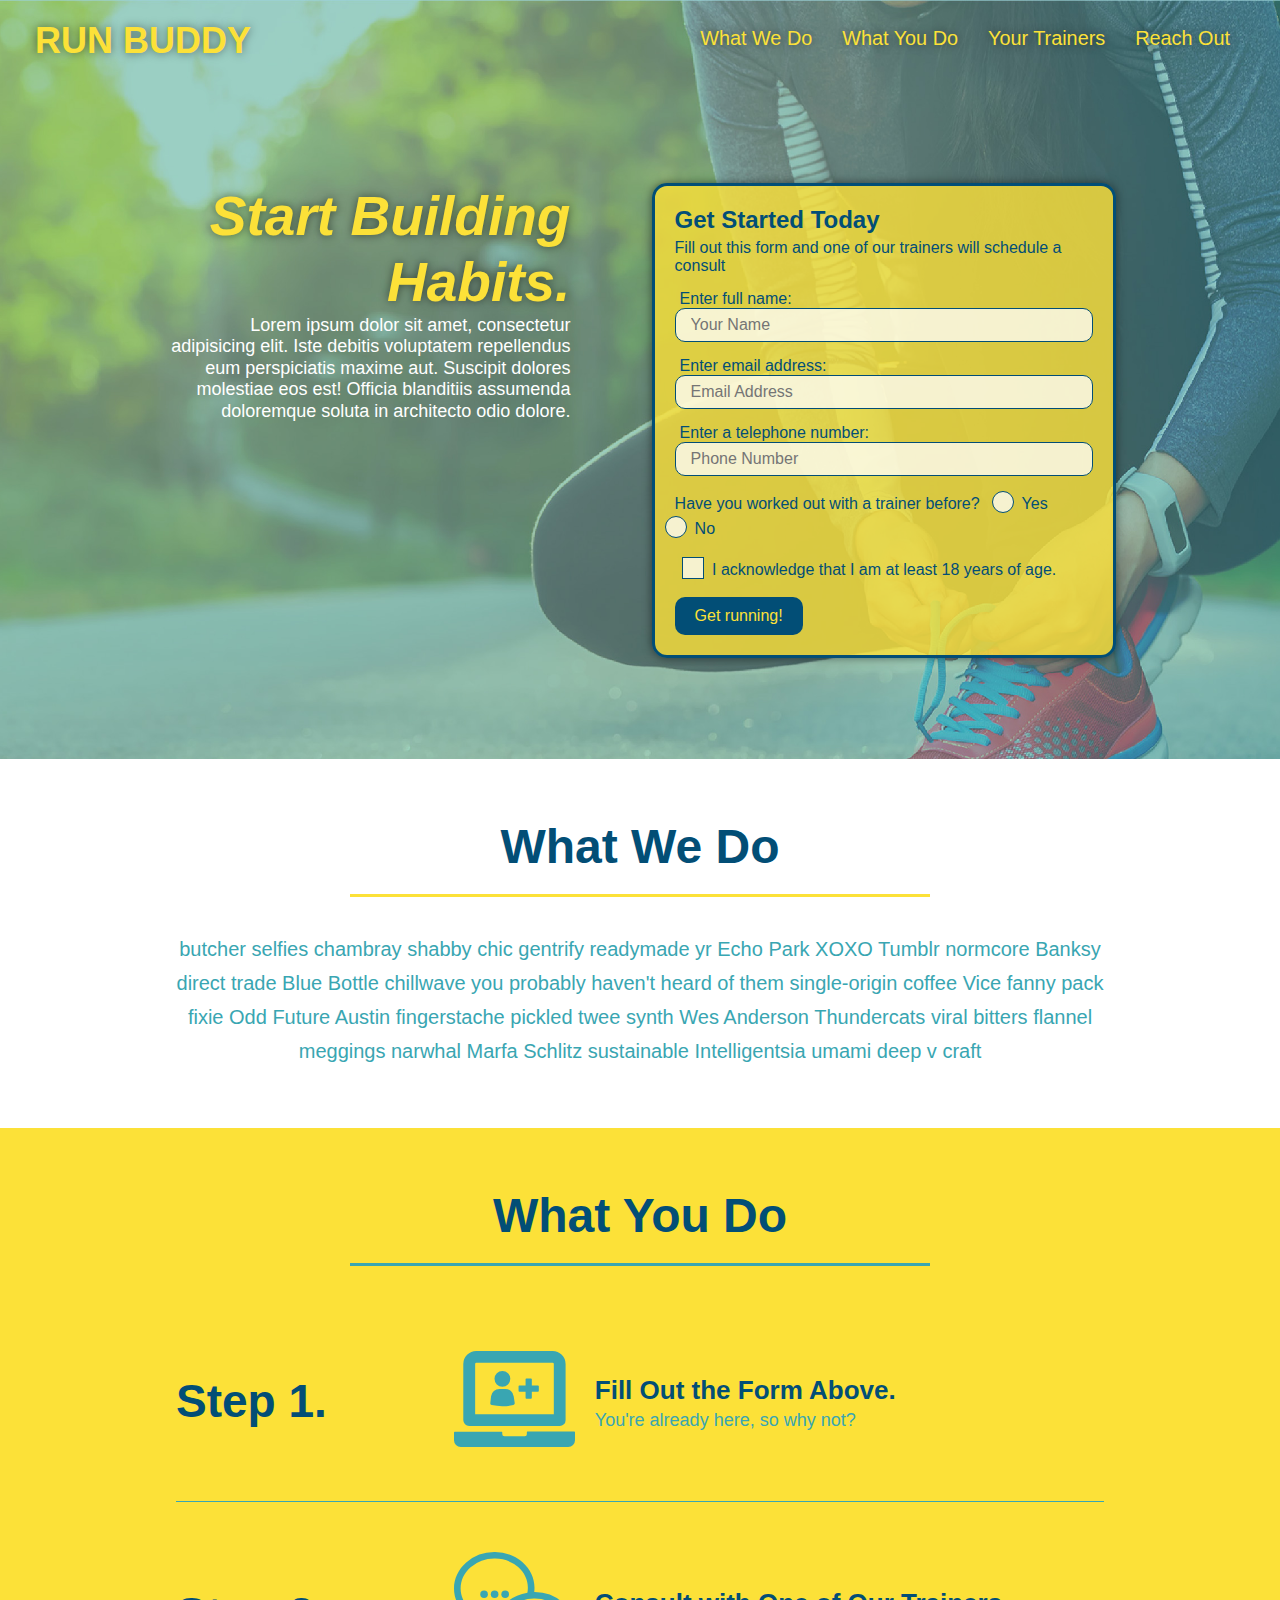
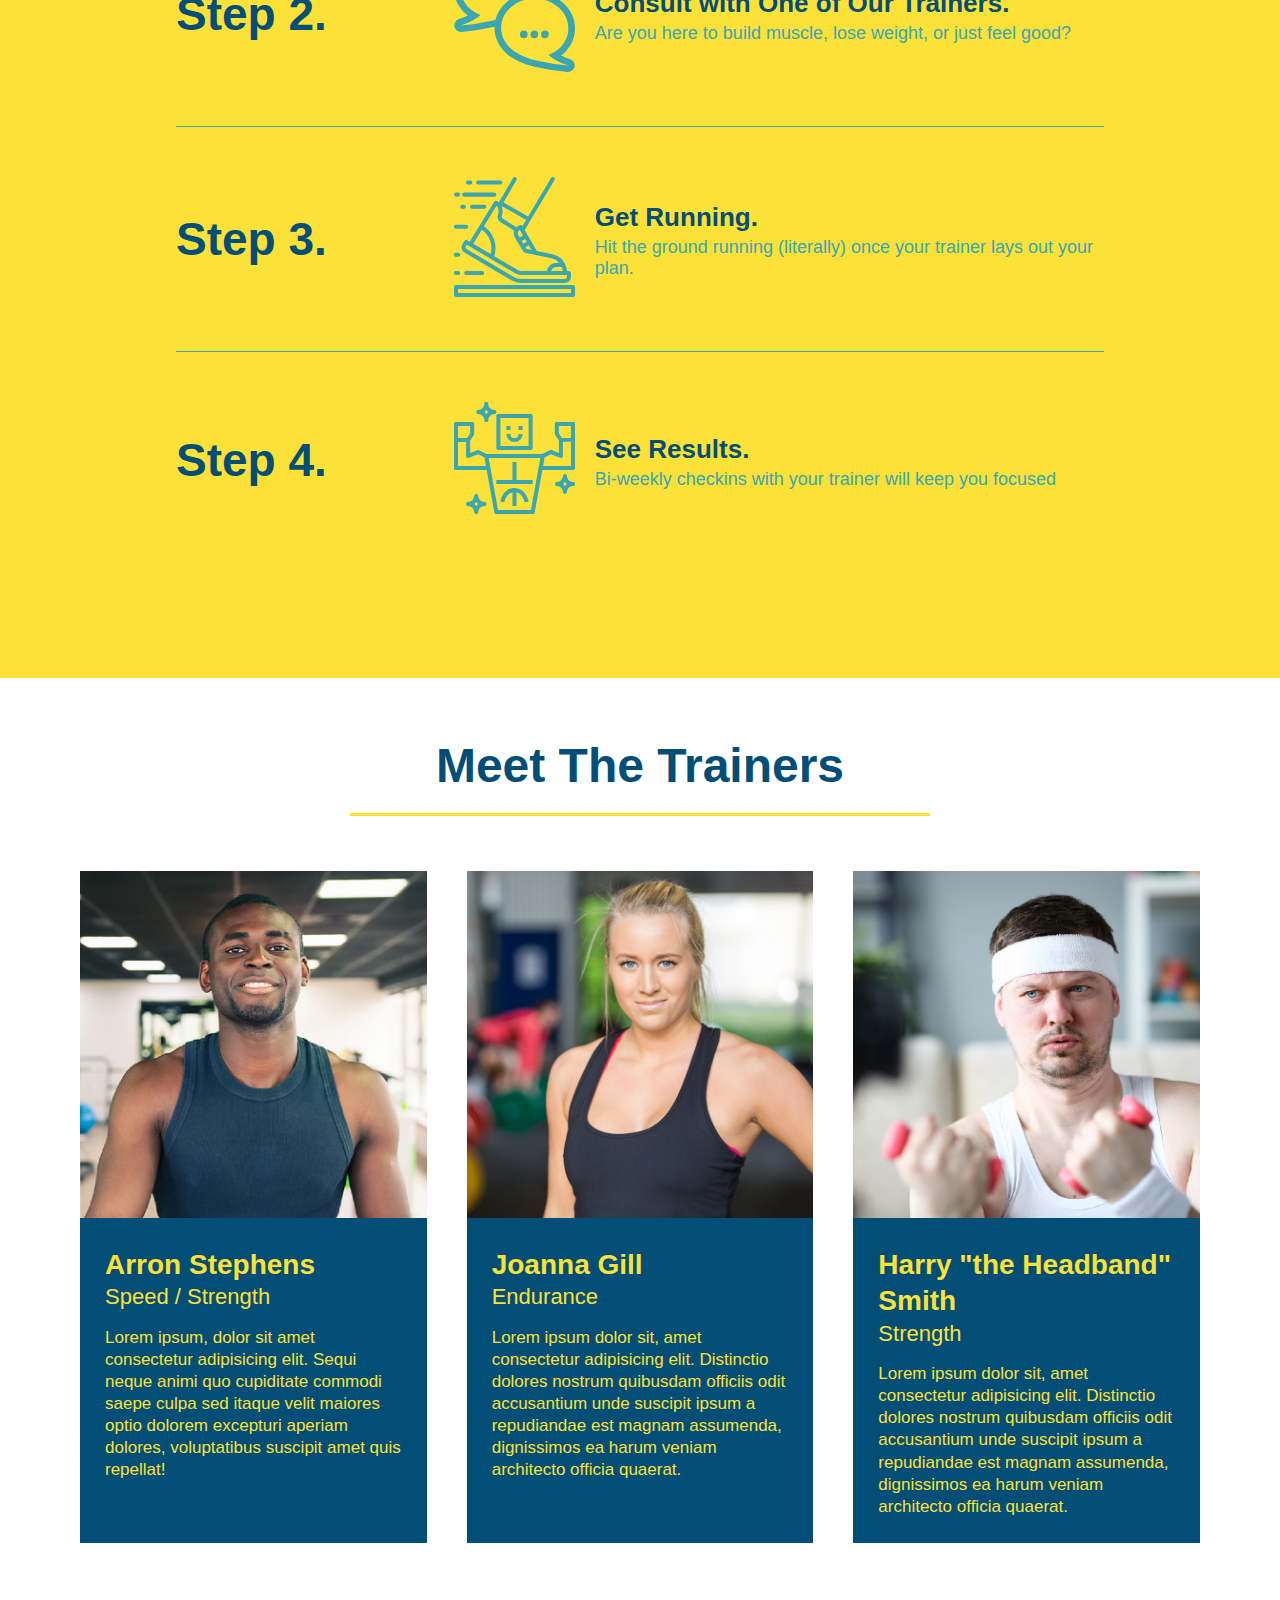
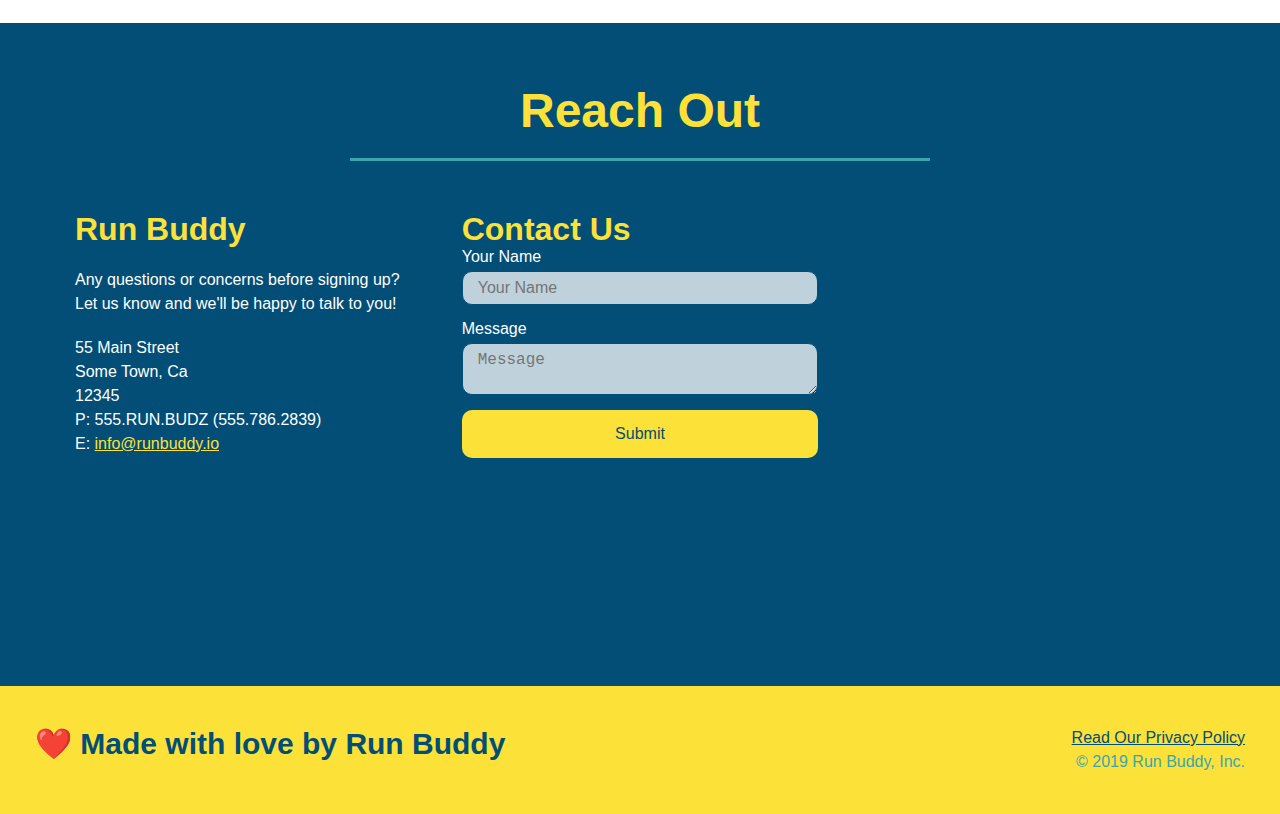
<file: index.html>
<!DOCTYPE html>
<html lang="en">

<head>
    <meta charset="UTF-8" />
    <title>Run Buddy</title>
    <link rel="stylesheet" href="./assets/css/style.css" />
    <meta name="viewport" content="width=device-width, initial-scale=1.0" />
</head>

<body>
    <!-- navigation -->
    <header>
        <h1>
            <a href="/">RUN BUDDY</a>
        </h1>
        <nav>
            <!-- Unordered list element -->
            <ul>
                <!-- List item element -->
                <li>
                    <!-- Anchor element -->
                    <a href="#what-we-do">What We Do</a>
                </li>
                <li>
                    <a href="#what-you-do">What You Do</a>
                </li>
                <li>
                    <a href="#your-trainers">Your Trainers</a>
                </li>
                <li>
                    <a href="#reach-out">Reach Out</a>
                </li>
            </ul>
        </nav>
    </header>

    <!-- hero/jumbotron -->
    <section class="hero">
        <div class="hero-cta">
            <h2>Start Building Habits.</h2>
            <p>
                Lorem ipsum dolor sit amet, consectetur adipisicing elit. Iste debitis voluptatem repellendus eum perspiciatis maxime aut. Suscipit dolores molestiae eos est! Officia blanditiis assumenda doloremque soluta in architecto odio dolore.
            </p>
        </div>
        <div class="hero-form">
            <h3>Get Started Today</h3>
            <p>Fill out this form and one of our trainers will schedule a consult</p>
            <form>
                <label for="name">Enter full name:</label>
                <input type="text" placeholder="Your Name" name="name" id="name" class="form-input" />

                <label for="email">Enter email address:</label>
                <input type="email" placeholder="Email Address" name="email" id="email" class="form-input" />

                <label for="phone">Enter a telephone number:</label>
                <input type="tel" placeholder="Phone Number" name="phone" id="phone" class="form-input" />
                <p>
                    Have you worked out with a trainer before?
                    <span class="radio-wrapper">
                        <input type="radio" name="trainer-confirm" id="trainer-yes" />
                        <label for="trainer-yes">Yes</label>
                    </span>
                    <span class="radio-wrapper">
                        <input type="radio" name="trainer-confirm" id="trainer-no" />
                        <label for="trainer-no">No</label>
                    </span>
                </p>
                <p>
                    <span class="checkbox-wrapper">
                        <input type="checkbox" name="age-confirm" id="checkbox" />
                        <label for="checkbox">I acknowledge that I am at least 18 years of age.</label>
                    </span>
                </p>

                <button type="submit">
                    Get running!
                </button>
            </form>
        </div>
    </section>

    <!-- "what we do" section -->
    <section id="what-we-do" class="intro">
        <div class="flex-row">
            <h2 class="section-title primary-border">
                What We Do
            </h2>
        </div>
        <div class="flex-row">
            <p>
                butcher selfies chambray shabby chic gentrify readymade yr Echo Park XOXO Tumblr normcore Banksy direct trade Blue Bottle chillwave you probably haven't heard of them single-origin coffee Vice fanny pack fixie Odd Future Austin fingerstache pickled twee
                synth Wes Anderson Thundercats viral bitters flannel meggings narwhal Marfa Schlitz sustainable Intelligentsia umami deep v craft
            </p>
        </div>
    </section>

    <!-- "what you do" section -->
    <section id="what-you-do" class="steps">
        <div class="flex-row">
            <h2 class="section-title secondary-border">
                What You Do
            </h2>
        </div>

        <div class="step">
            <h3>Step 1.</h3>
            <div class="step-info">
                <div class="step-img">
                    <img src="./assets/images/step-1.svg" alt="" />
                </div>
                <div class="step-text">
                    <h4>Fill Out the Form Above.</h4>
                    <p>You're already here, so why not?</p>
                </div>
            </div>
        </div>

        <div class="step">
            <h3>Step 2.</h3>
            <div class="step-info">
                <div class="step-img">
                    <img src="./assets/images/step-2.svg" alt="" />
                </div>
                <div class="step-text">
                    <h4>Consult with One of Our Trainers.</h4>
                    <p>Are you here to build muscle, lose weight, or just feel good?</p>
                </div>
            </div>
        </div>

        <div class="step">
            <h3>Step 3.</h3>
            <div class="step-info">
                <div class="step-img">
                    <img src="./assets/images/step-3.svg" alt="" />
                </div>
                <div class="step-text">
                    <h4>Get Running.</h4>
                    <p>Hit the ground running (literally) once your trainer lays out your plan.</p>
                </div>
            </div>
        </div>

        <div class="step">
            <h3>Step 4.</h3>
            <div class="step-info">
                <div class="step-img">
                    <img src="./assets/images/step-4.svg" alt="" />
                </div>
                <div class="step-text">
                    <h4>See Results.</h4>
                    <p>Bi-weekly checkins with your trainer will keep you focused</p>
                </div>
            </div>
        </div>
    </section>

    <!-- "meet the trainers" section -->
    <section id="your-trainers">
        <div class="flex-row">
            <h2 class="section-title primary-border">
                Meet The Trainers
            </h2>
        </div>

        <div class="trainers">
            <article class="trainer">
                <img src="./assets/images/trainer-1.jpg" alt="Arron Stephens in his workout clothes, ready to pump iron" />
                <div class="trainer-bio">
                    <h3 class="trainer-name">Arron Stephens</h3>
                    <h4 class="trainer-role">Speed / Strength</h4>
                    <p>
                        Lorem ipsum, dolor sit amet consectetur adipisicing elit. Sequi neque animi quo cupiditate commodi saepe culpa sed itaque velit maiores optio dolorem excepturi aperiam dolores, voluptatibus suscipit amet quis repellat!
                    </p>
                </div>
            </article>

            <!-- second trainer bio -->
            <article class="trainer">
                <img src="./assets/images/trainer-2.jpg" alt="Joanna Gill cooling off after a workout" />
                <div class="trainer-bio">
                    <h3 class="trainer-name">Joanna Gill</h3>
                    <h4 class="trainer-role">Endurance</h4>
                    <p>Lorem ipsum dolor sit, amet consectetur adipisicing elit. Distinctio dolores nostrum quibusdam officiis odit accusantium unde suscipit ipsum a repudiandae est magnam assumenda, dignissimos ea harum veniam architecto officia quaerat.</p>
                </div>
            </article>

            <!-- third trainer bio -->
            <article class="trainer">
                <img src="./assets/images/trainer-3.jpg" alt="Harry Smith wearing a headband and lifting comically small pink weights" />
                <div class="trainer-bio">
                    <h3 class="trainer-name">Harry "the Headband" Smith</h3>
                    <h4 class="trainer-role">Strength</h4>
                    <p>Lorem ipsum dolor sit, amet consectetur adipisicing elit. Distinctio dolores nostrum quibusdam officiis odit accusantium unde suscipit ipsum a repudiandae est magnam assumenda, dignissimos ea harum veniam architecto officia quaerat.</p>
                </div>
            </article>
        </div>
    </section>

    <!-- "reach out" section -->
    <section id="reach-out" class="contact">
        <div class="flex-row">
            <h2 class="section-title secondary-border">
                Reach Out
            </h2>
        </div>
        <div class="contact-info">
            <div>
                <h3>Run Buddy</h3>
                <p>
                    Any questions or concerns before signing up?
                    <br /> Let us know and we'll be happy to talk to you!
                </p>
                <address>
                    55 Main Street <br />
                    Some Town, Ca <br />
                    12345<br />
                    P: 555.RUN.BUDZ (555.786.2839)<br />
                    E: <a href="mailto:info@runbuddy.io">info@runbuddy.io</a>
                </address>
            </div>

            <!-- contact form -->
            <div class="contact-form">
                <h3>Contact Us</h3>
                <form>
                    <label for="contact-name">Your Name</label>
                    <input type="text" id="contact-name" placeholder="Your Name" />

                    <label for="contact-message">Message</label>
                    <textarea id="contact-message" placeholder="Message"></textarea>

                    <button type="submit">Submit</button>
                </form>
            </div>

            <iframe src="https://www.google.com/maps/embed?pb=!1m18!1m12!1m3!1d3146.010590035405!2d-120.42504448388199!3d37.95353870962563!2m3!1f0!2f0!3f0!3m2!1i1024!2i768!4f13.1!3m3!1m2!1s0x8090c46e315aaf1b%3A0xb32d2fcd2023b726!2sMain%20St%2C%20Jamestown%2C%20CA%2095327!5e0!3m2!1sen!2sus!4v1628479120286!5m2!1sen!2sus"
                style="border:0;" allowfullscreen="" loading="lazy">
            </iframe>
        </div>
    </section>

    <!-- footer -->
    <footer>
        <h2>❤️ Made with love by Run Buddy</h2>
        <div>
            <a href="./privacy-policy.html">Read Our Privacy Policy</a><br /> &copy; 2019 Run Buddy, Inc.
        </div>
    </footer>
</body>

</html>
</file>
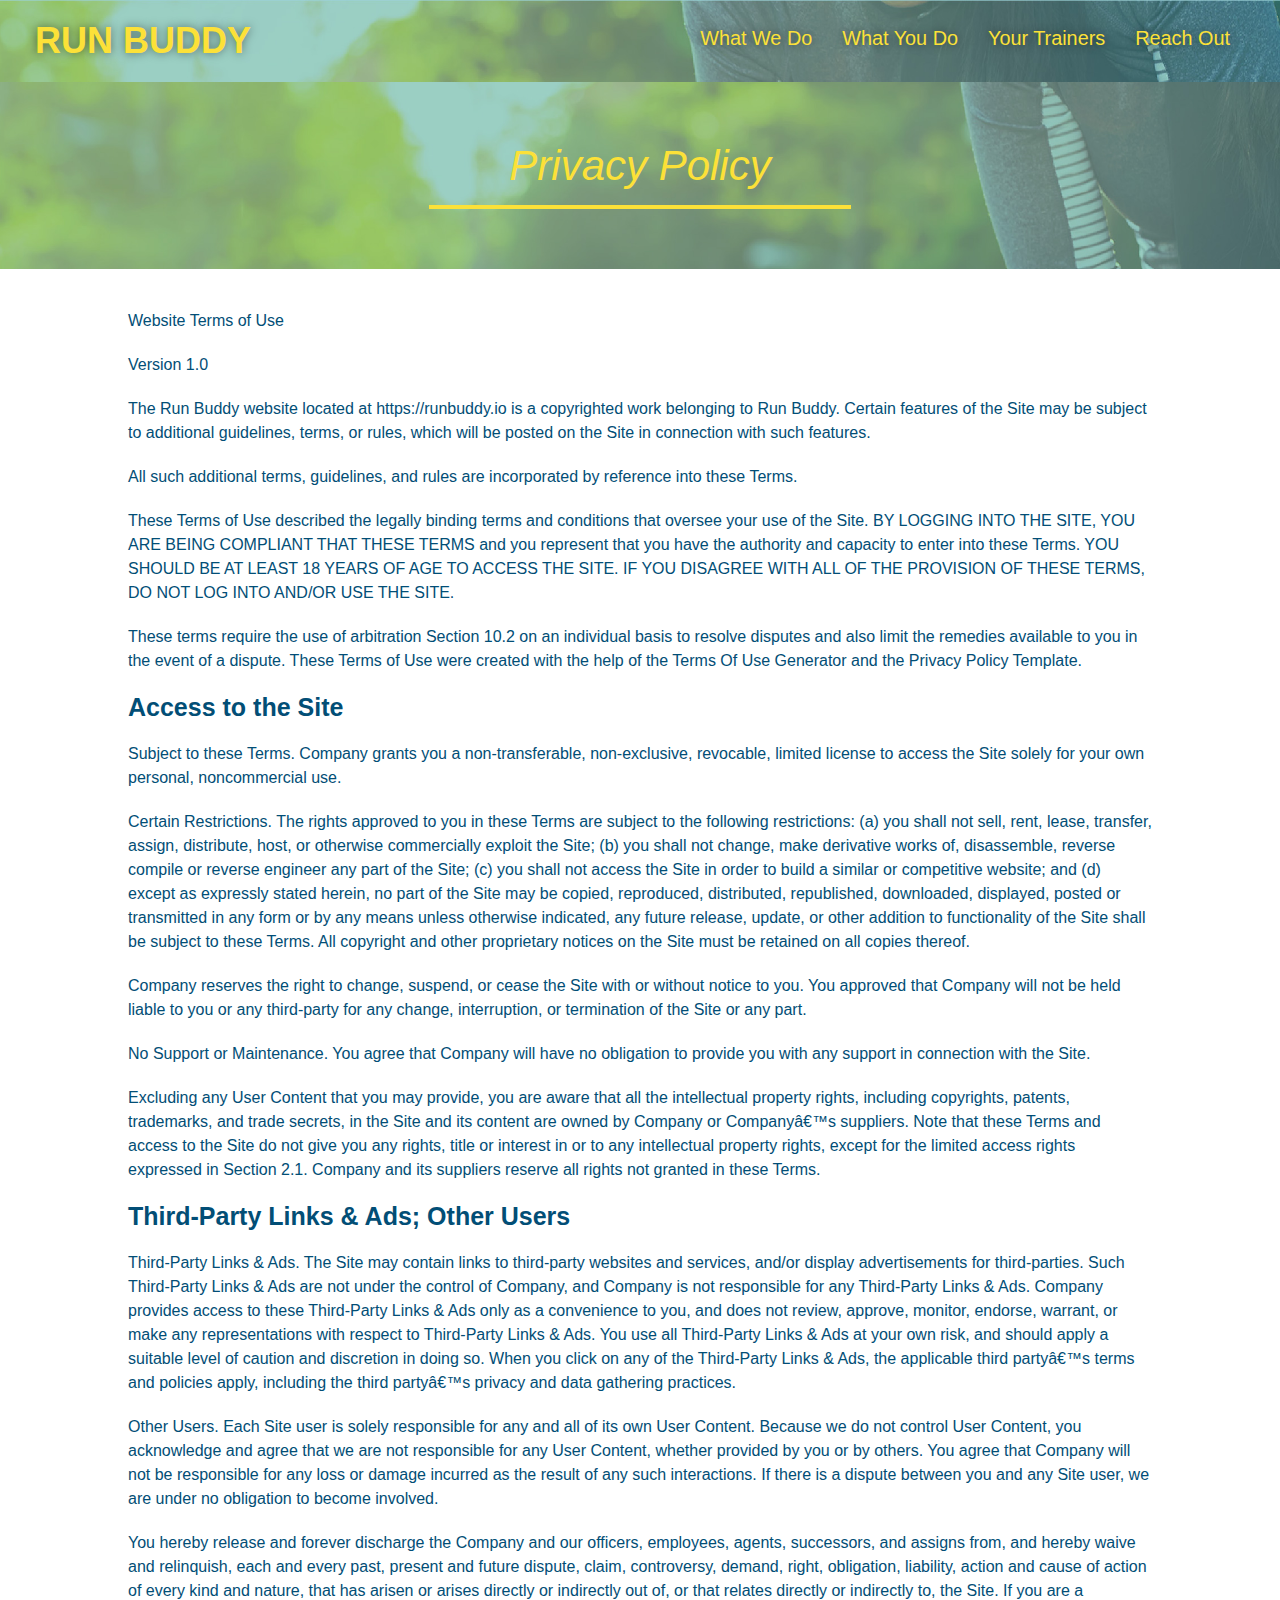
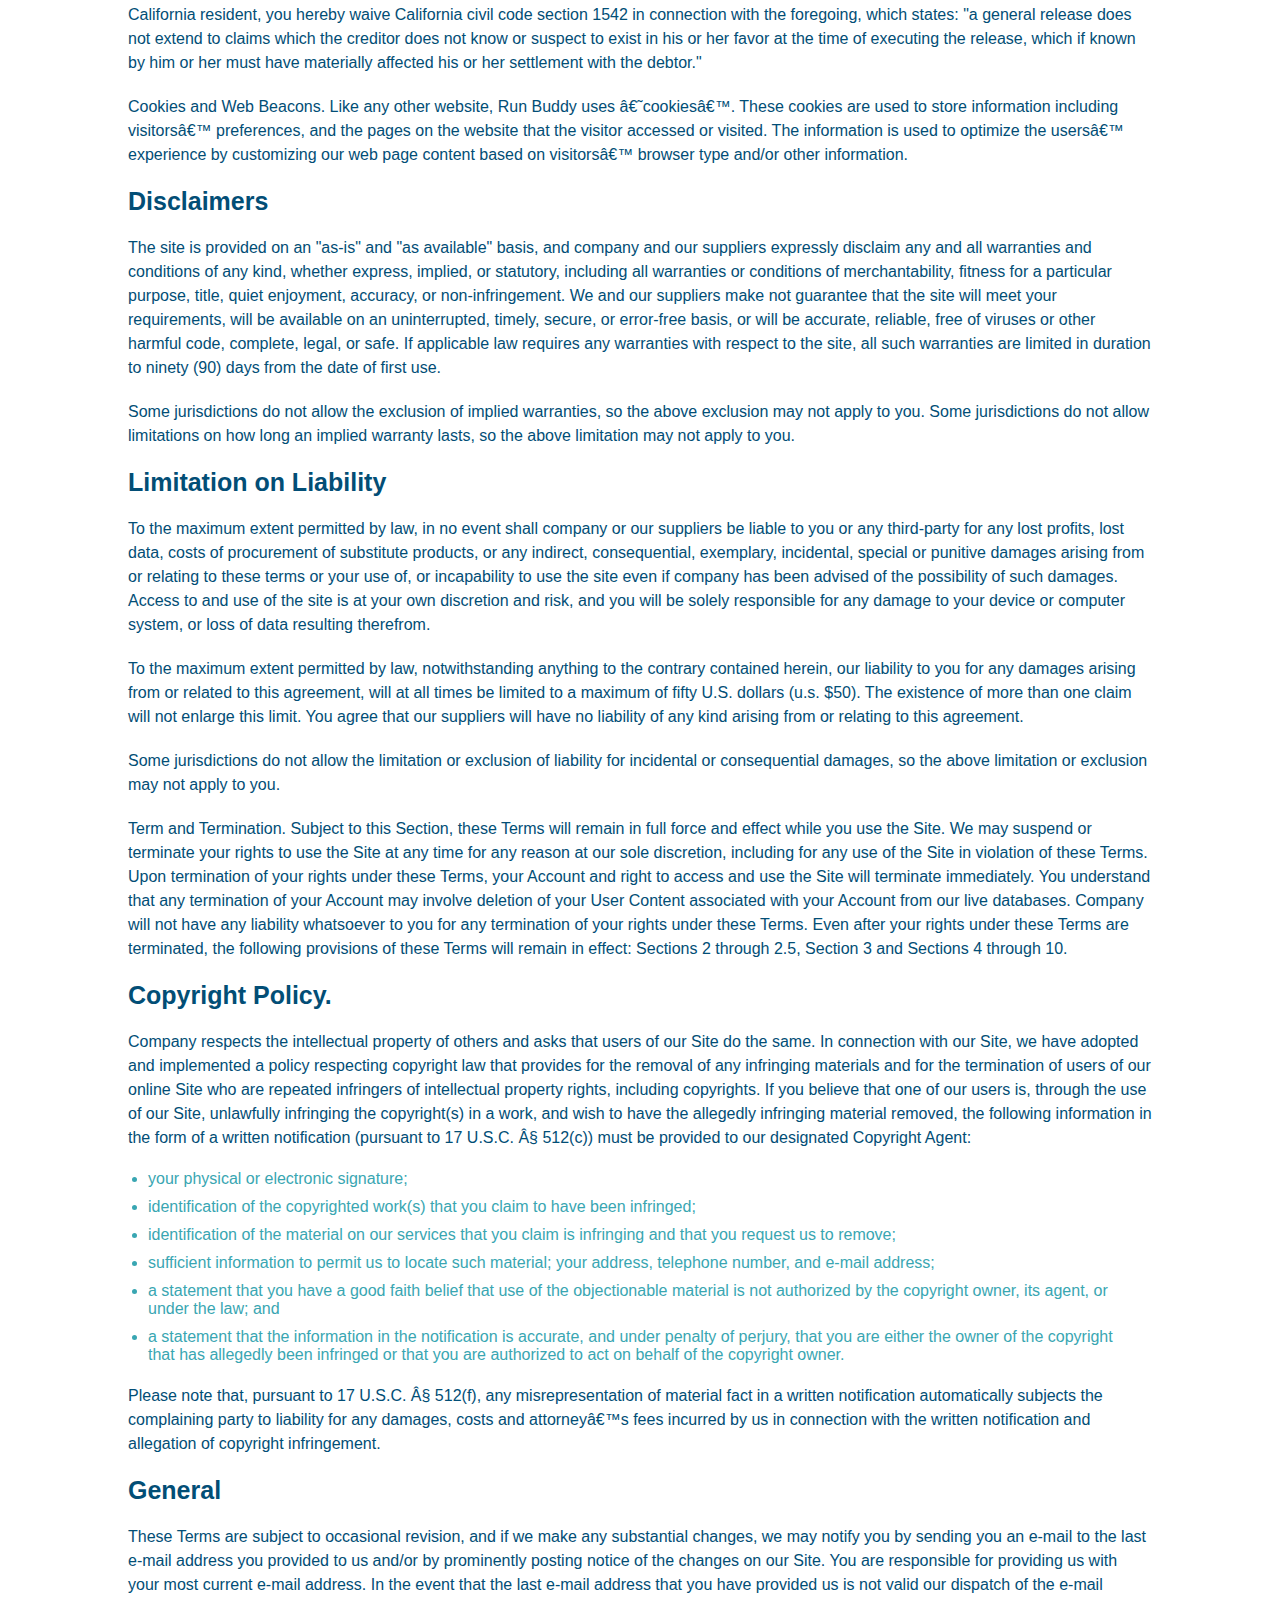
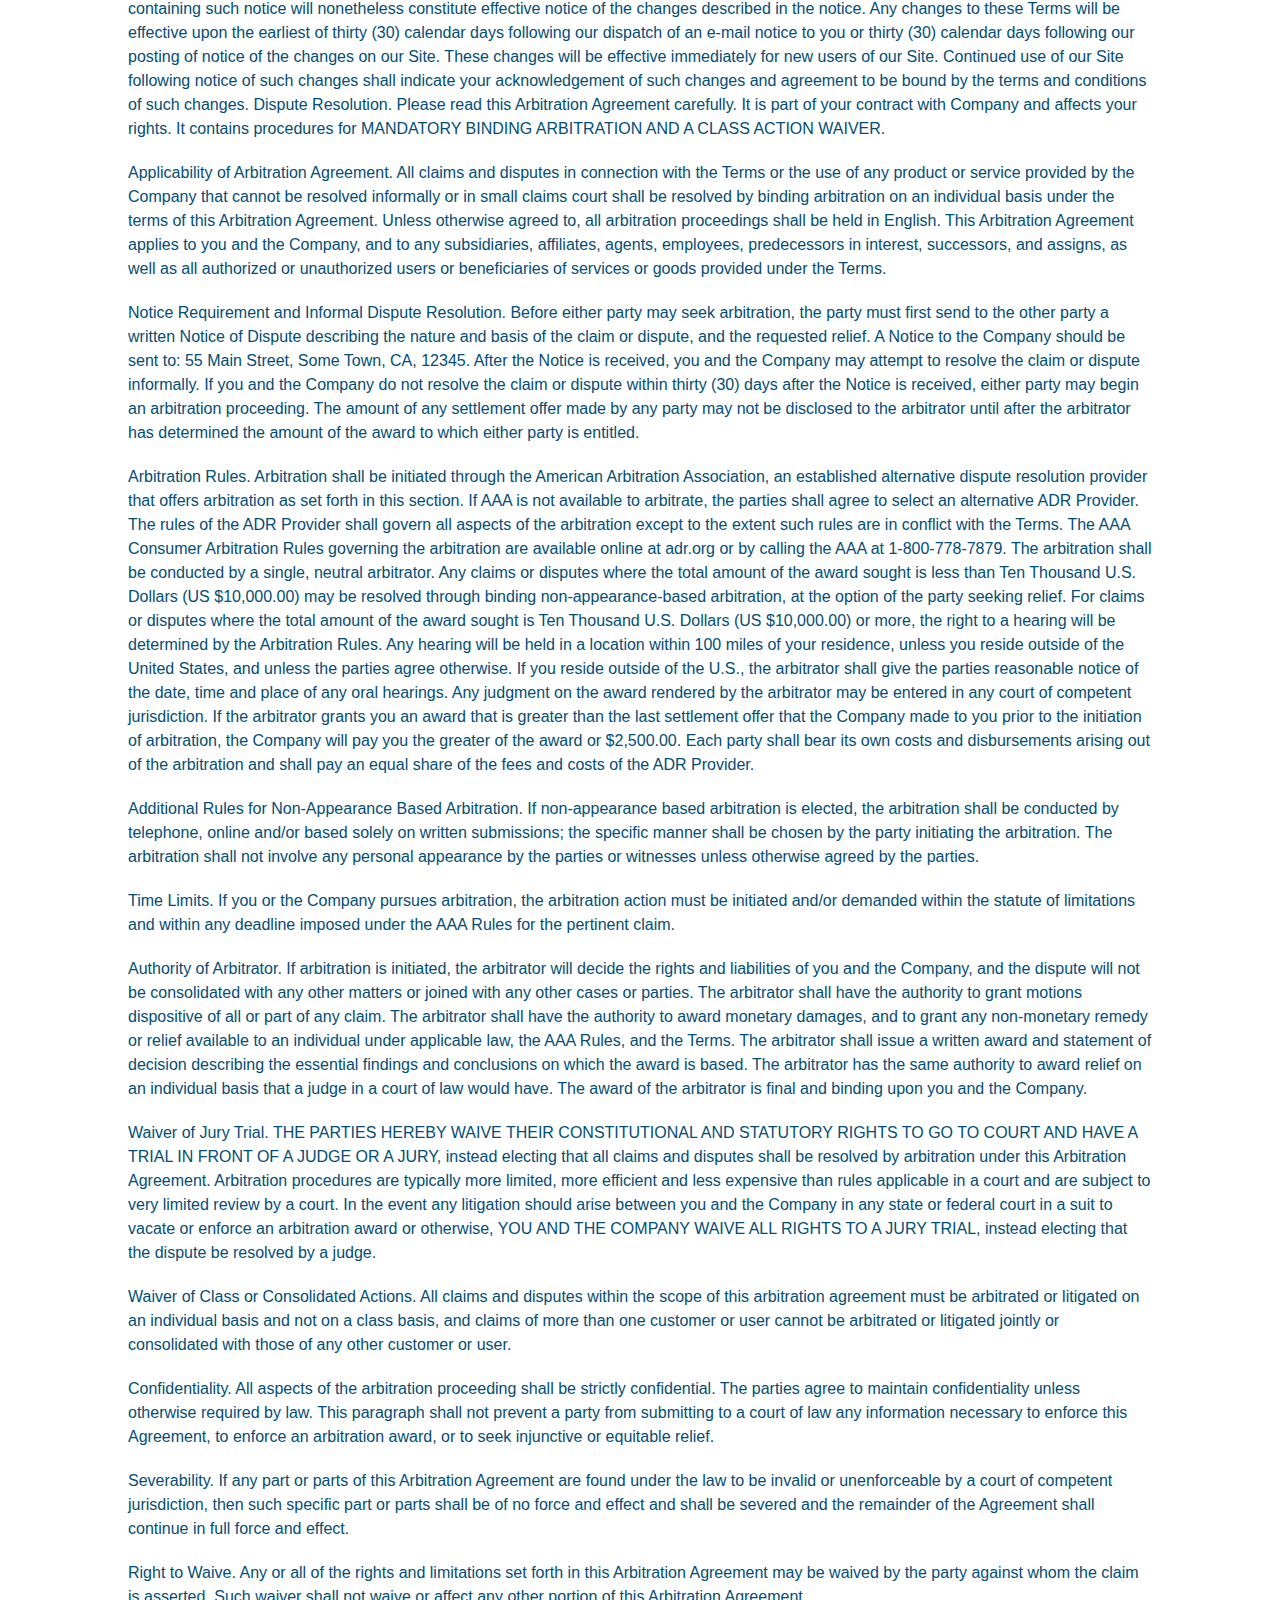
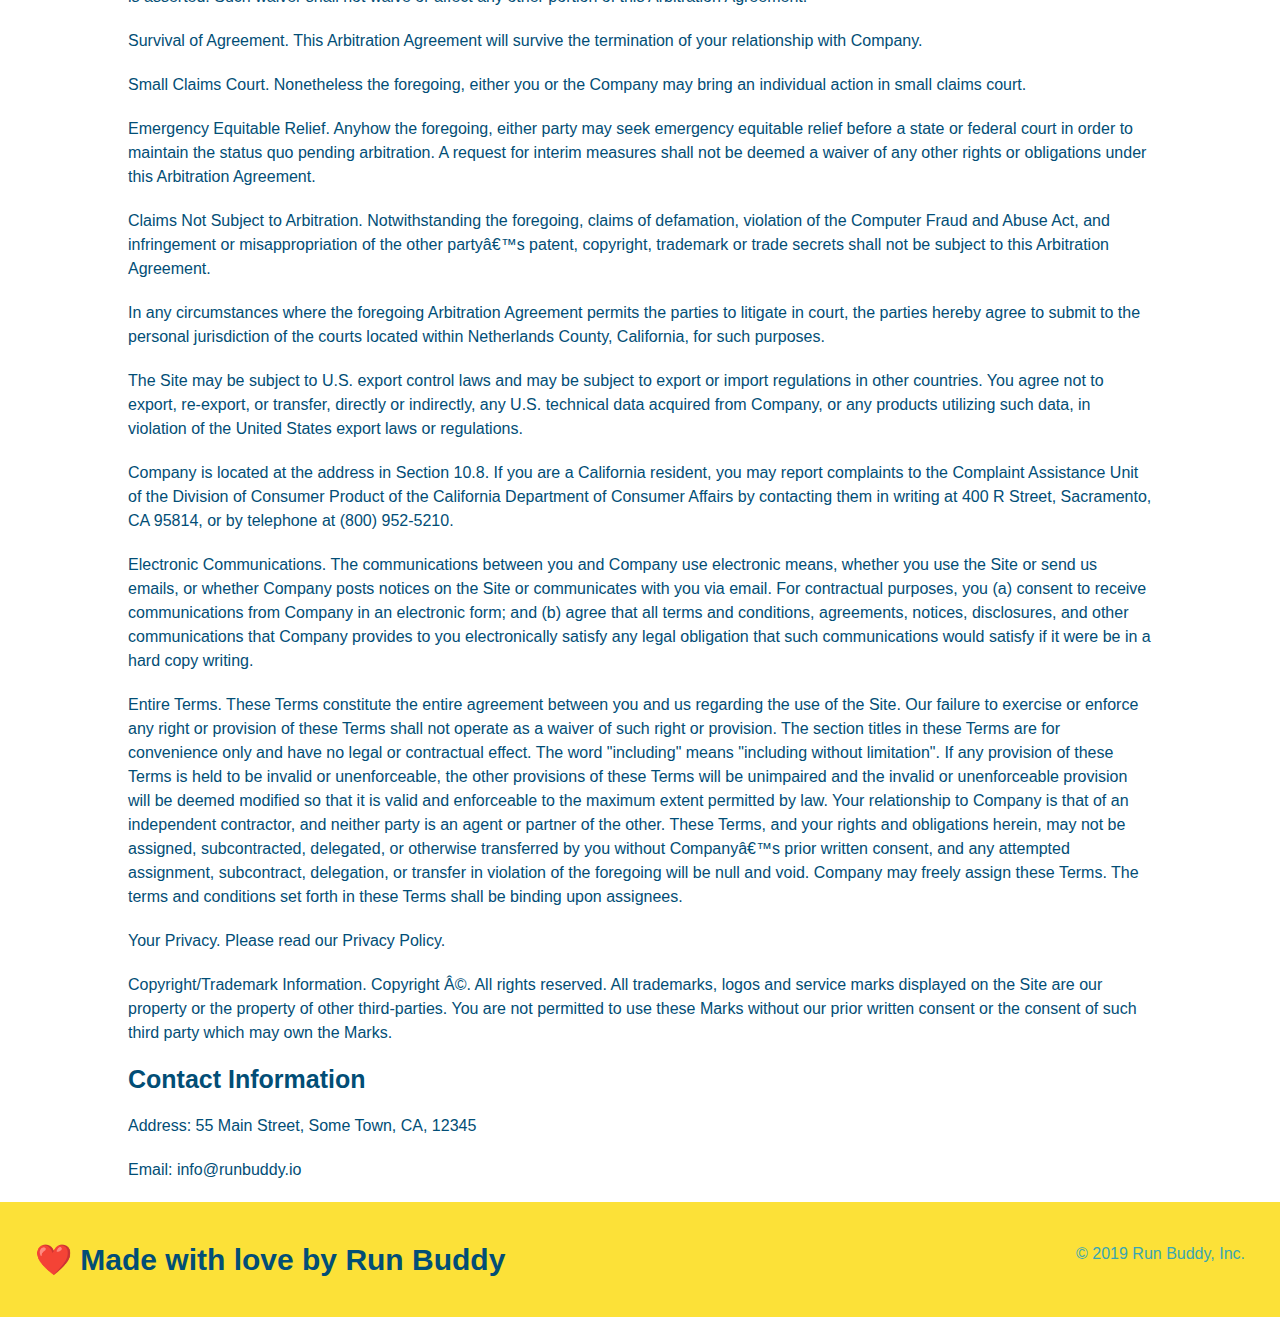
<file: privacy-policy.html>
<!DOCTYPE html>
<html lang="en">
<head>
    <meta charset="UTF-8">
    <title>Privacy Policy - Run Buddy</title>
    <link rel="stylesheet" href="./assets/css/style.css" />
    <link rel="stylesheet" href="./assets/css/secondary-styles.css" />
    <meta name="viewport" content="width=device-width, initial-scale=1.0" />
</head>
<body>
    <header>
        <h1>
            <a href="/">RUN BUDDY</a>
        </h1>
        <nav>
            <!-- Unordered list element -->
            <ul>
                <!-- List item element -->
                <li>
                    <!-- Anchor element -->
                    <a href="./index.html#what-we-do">What We Do</a>
                </li>
                <li>
                    <a href="./index.html#what-you-do">What You Do</a>
                </li>
                <li>
                    <a href="./index.html#your-trainers">Your Trainers</a>
                </li>
                <li>
                    <a href="./index.html#reach-out">Reach Out</a>
                </li>
            </ul>
        </nav>
    </header>
    <section class="hero">
        <h2 class="page-title">
            Privacy Policy
        </h2>
    </section>
    <article class="secondary-content">
        <p>
            Website Terms of Use
          </p>
    
          <p>
            Version 1.0
          </p>
    
          <p>
            The Run Buddy website located at https://runbuddy.io is a copyrighted work belonging to Run Buddy. Certain
            features of the Site may be subject to additional guidelines, terms, or rules, which will be posted on the Site
            in connection with such features.
          </p>
    
          <p>
            All such additional terms, guidelines, and rules are incorporated by reference into these Terms.
          </p>
    
          <p>
            These Terms of Use described the legally binding terms and conditions that oversee your use of the Site. BY
            LOGGING INTO THE SITE, YOU ARE BEING COMPLIANT THAT THESE TERMS and you represent that you have the authority
            and capacity to enter into these Terms. YOU SHOULD BE AT LEAST 18 YEARS OF AGE TO ACCESS THE SITE. IF YOU
            DISAGREE WITH ALL OF THE PROVISION OF THESE TERMS, DO NOT LOG INTO AND/OR USE THE SITE.
          </p>
    
          <p>
            These terms require the use of arbitration Section 10.2 on an individual basis to resolve disputes and also
            limit the remedies available to you in the event of a dispute. These Terms of Use were created with the help of
            the Terms Of Use Generator and the Privacy Policy Template.
          </p>
    
          <h3>
            Access to the Site
          </h3>
    
          <p>
            Subject to these Terms. Company grants you a non-transferable, non-exclusive, revocable, limited license to
            access the Site solely for your own personal, noncommercial use.
          </p>
    
          <p>
            Certain Restrictions. The rights approved to you in these Terms are subject to the following restrictions: (a)
            you shall not sell, rent, lease, transfer, assign, distribute, host, or otherwise commercially exploit the Site;
            (b) you shall not change, make derivative works of, disassemble, reverse compile or reverse engineer any part of
            the Site; (c) you shall not access the Site in order to build a similar or competitive website; and (d) except
            as expressly stated herein, no part of the Site may be copied, reproduced, distributed, republished, downloaded,
            displayed, posted or transmitted in any form or by any means unless otherwise indicated, any future release,
            update, or other addition to functionality of the Site shall be subject to these Terms. All copyright and other
            proprietary notices on the Site must be retained on all copies thereof.
          </p>
    
          <p>
            Company reserves the right to change, suspend, or cease the Site with or without notice to you. You approved
            that Company will not be held liable to you or any third-party for any change, interruption, or termination of
            the Site or any part.
          </p>
    
          <p>
            No Support or Maintenance. You agree that Company will have no obligation to provide you with any support in
            connection with the Site.
          </p>
    
          <p>
            Excluding any User Content that you may provide, you are aware that all the intellectual property rights,
            including copyrights, patents, trademarks, and trade secrets, in the Site and its content are owned by Company
            or Companyâ€™s suppliers. Note that these Terms and access to the Site do not give you any rights, title or
            interest in or to any intellectual property rights, except for the limited access rights expressed in Section
            2.1. Company and its suppliers reserve all rights not granted in these Terms.
          </p>
    
          <h3>
            Third-Party Links & Ads; Other Users
          </h3>
    
          <p>
            Third-Party Links & Ads. The Site may contain links to third-party websites and services, and/or display
            advertisements for third-parties. Such Third-Party Links & Ads are not under the control of Company, and Company
            is not responsible for any Third-Party Links & Ads. Company provides access to these Third-Party Links & Ads
            only as a convenience to you, and does not review, approve, monitor, endorse, warrant, or make any
            representations with respect to Third-Party Links & Ads. You use all Third-Party Links & Ads at your own risk,
            and should apply a suitable level of caution and discretion in doing so. When you click on any of the
            Third-Party Links & Ads, the applicable third partyâ€™s terms and policies apply, including the third partyâ€™s
            privacy and data gathering practices.
          </p>
    
          <p>
            Other Users. Each Site user is solely responsible for any and all of its own User Content. Because we do not
            control User Content, you acknowledge and agree that we are not responsible for any User Content, whether
            provided by you or by others. You agree that Company will not be responsible for any loss or damage incurred as
            the result of any such interactions. If there is a dispute between you and any Site user, we are under no
            obligation to become involved.
          </p>
    
          <p>
            You hereby release and forever discharge the Company and our officers, employees, agents, successors, and
            assigns from, and hereby waive and relinquish, each and every past, present and future dispute, claim,
            controversy, demand, right, obligation, liability, action and cause of action of every kind and nature, that has
            arisen or arises directly or indirectly out of, or that relates directly or indirectly to, the Site. If you are
            a California resident, you hereby waive California civil code section 1542 in connection with the foregoing,
            which states: "a general release does not extend to claims which the creditor does not know or suspect to exist
            in his or her favor at the time of executing the release, which if known by him or her must have materially
            affected his or her settlement with the debtor."
          </p>
    
          <p>
            Cookies and Web Beacons. Like any other website, Run Buddy uses â€˜cookiesâ€™. These cookies are used to store
            information including visitorsâ€™ preferences, and the pages on the website that the visitor accessed or visited.
            The information is used to optimize the usersâ€™ experience by customizing our web page content based on visitorsâ€™
            browser type and/or other information.
          </p>
    
          <h3>
            Disclaimers
          </h3>
    
          <p>
            The site is provided on an "as-is" and "as available" basis, and company and our suppliers expressly disclaim
            any and all warranties and conditions of any kind, whether express, implied, or statutory, including all
            warranties or conditions of merchantability, fitness for a particular purpose, title, quiet enjoyment, accuracy,
            or non-infringement. We and our suppliers make not guarantee that the site will meet your requirements, will be
            available on an uninterrupted, timely, secure, or error-free basis, or will be accurate, reliable, free of
            viruses or other harmful code, complete, legal, or safe. If applicable law requires any warranties with respect
            to the site, all such warranties are limited in duration to ninety (90) days from the date of first use.
          </p>
    
          <p>
            Some jurisdictions do not allow the exclusion of implied warranties, so the above exclusion may not apply to
            you. Some jurisdictions do not allow limitations on how long an implied warranty lasts, so the above limitation
            may not apply to you.
          </p>
    
          <h3>
            Limitation on Liability
          </h3>
    
          <p>
            To the maximum extent permitted by law, in no event shall company or our suppliers be liable to you or any
            third-party for any lost profits, lost data, costs of procurement of substitute products, or any indirect,
            consequential, exemplary, incidental, special or punitive damages arising from or relating to these terms or
            your use of, or incapability to use the site even if company has been advised of the possibility of such
            damages. Access to and use of the site is at your own discretion and risk, and you will be solely responsible
            for any damage to your device or computer system, or loss of data resulting therefrom.
          </p>
    
          <p>
            To the maximum extent permitted by law, notwithstanding anything to the contrary contained herein, our liability
            to you for any damages arising from or related to this agreement, will at all times be limited to a maximum of
            fifty U.S. dollars (u.s. $50). The existence of more than one claim will not enlarge this limit. You agree that
            our suppliers will have no liability of any kind arising from or relating to this agreement.
          </p>
    
          <p>
            Some jurisdictions do not allow the limitation or exclusion of liability for incidental or consequential
            damages, so the above limitation or exclusion may not apply to you.
          </p>
    
          <p>
            Term and Termination. Subject to this Section, these Terms will remain in full force and effect while you use
            the Site. We may suspend or terminate your rights to use the Site at any time for any reason at our sole
            discretion, including for any use of the Site in violation of these Terms. Upon termination of your rights under
            these Terms, your Account and right to access and use the Site will terminate immediately. You understand that
            any termination of your Account may involve deletion of your User Content associated with your Account from our
            live databases. Company will not have any liability whatsoever to you for any termination of your rights under
            these Terms. Even after your rights under these Terms are terminated, the following provisions of these Terms
            will remain in effect: Sections 2 through 2.5, Section 3 and Sections 4 through 10.
          </p>
    
          <h3>
            Copyright Policy.
          </h3>
    
          <p>
            Company respects the intellectual property of others and asks that users of our Site do the same. In connection
            with our Site, we have adopted and implemented a policy respecting copyright law that provides for the removal
            of any infringing materials and for the termination of users of our online Site who are repeated infringers of
            intellectual property rights, including copyrights. If you believe that one of our users is, through the use of
            our Site, unlawfully infringing the copyright(s) in a work, and wish to have the allegedly infringing material
            removed, the following information in the form of a written notification (pursuant to 17 U.S.C. Â§ 512(c)) must
            be provided to our designated Copyright Agent:
          </p>
    
          <ul>
            <li>
              your physical or electronic signature;
            </li>
            <li>
              identification of the copyrighted work(s) that you claim to have been infringed;
            </li>
            <li>
              identification of the material on our services that you claim is infringing and that you request us to remove;
            </li>
            <li>
              sufficient information to permit us to locate such material; your address, telephone number, and e-mail
              address;
            </li>
            <li>
              a statement that you have a good faith belief that use of the objectionable material is not authorized by the
              copyright owner, its agent, or under the law; and
            </li>
            <li>
              a statement that the information in the notification is accurate, and under penalty of perjury, that you are
              either the owner of the copyright that has allegedly been infringed or that you are authorized to act on
              behalf of the copyright owner.
            </li>
          </ul>
    
          <p>
            Please note that, pursuant to 17 U.S.C. Â§ 512(f), any misrepresentation of material fact in a written
            notification automatically subjects the complaining party to liability for any damages, costs and attorneyâ€™s
            fees incurred by us in connection with the written notification and allegation of copyright infringement.
          </p>
    
          <h3>
            General
          </h3>
    
          <p>
            These Terms are subject to occasional revision, and if we make any substantial changes, we may notify you by
            sending you an e-mail to the last e-mail address you provided to us and/or by prominently posting notice of the
            changes on our Site. You are responsible for providing us with your most current e-mail address. In the event
            that the last e-mail address that you have provided us is not valid our dispatch of the e-mail containing such
            notice will nonetheless constitute effective notice of the changes described in the notice. Any changes to these
            Terms will be effective upon the earliest of thirty (30) calendar days following our dispatch of an e-mail
            notice to you or thirty (30) calendar days following our posting of notice of the changes on our Site. These
            changes will be effective immediately for new users of our Site. Continued use of our Site following notice of
            such changes shall indicate your acknowledgement of such changes and agreement to be bound by the terms and
            conditions of such changes. Dispute Resolution. Please read this Arbitration Agreement carefully. It is part of
            your contract with Company and affects your rights. It contains procedures for MANDATORY BINDING ARBITRATION AND
            A CLASS ACTION WAIVER.
          </p>
    
          <p>
            Applicability of Arbitration Agreement. All claims and disputes in connection with the Terms or the use of any
            product or service provided by the Company that cannot be resolved informally or in small claims court shall be
            resolved by binding arbitration on an individual basis under the terms of this Arbitration Agreement. Unless
            otherwise agreed to, all arbitration proceedings shall be held in English. This Arbitration Agreement applies to
            you and the Company, and to any subsidiaries, affiliates, agents, employees, predecessors in interest,
            successors, and assigns, as well as all authorized or unauthorized users or beneficiaries of services or goods
            provided under the Terms.
          </p>
    
          <p>
            Notice Requirement and Informal Dispute Resolution. Before either party may seek arbitration, the party must
            first send to the other party a written Notice of Dispute describing the nature and basis of the claim or
            dispute, and the requested relief. A Notice to the Company should be sent to: 55 Main Street, Some Town, CA,
            12345. After the Notice is received, you and the Company may attempt to resolve the claim or dispute informally.
            If you and the Company do not resolve the claim or dispute within thirty (30) days after the Notice is received,
            either party may begin an arbitration proceeding. The amount of any settlement offer made by any party may not
            be disclosed to the arbitrator until after the arbitrator has determined the amount of the award to which either
            party is entitled.
          </p>
    
          <p>
            Arbitration Rules. Arbitration shall be initiated through the American Arbitration Association, an established
            alternative dispute resolution provider that offers arbitration as set forth in this section. If AAA is not
            available to arbitrate, the parties shall agree to select an alternative ADR Provider. The rules of the ADR
            Provider shall govern all aspects of the arbitration except to the extent such rules are in conflict with the
            Terms. The AAA Consumer Arbitration Rules governing the arbitration are available online at adr.org or by
            calling the AAA at 1-800-778-7879. The arbitration shall be conducted by a single, neutral arbitrator. Any
            claims or disputes where the total amount of the award sought is less than Ten Thousand U.S. Dollars (US
            $10,000.00) may be resolved through binding non-appearance-based arbitration, at the option of the party seeking
            relief. For claims or disputes where the total amount of the award sought is Ten Thousand U.S. Dollars (US
            $10,000.00) or more, the right to a hearing will be determined by the Arbitration Rules. Any hearing will be
            held in a location within 100 miles of your residence, unless you reside outside of the United States, and
            unless the parties agree otherwise. If you reside outside of the U.S., the arbitrator shall give the parties
            reasonable notice of the date, time and place of any oral hearings. Any judgment on the award rendered by the
            arbitrator may be entered in any court of competent jurisdiction. If the arbitrator grants you an award that is
            greater than the last settlement offer that the Company made to you prior to the initiation of arbitration, the
            Company will pay you the greater of the award or $2,500.00. Each party shall bear its own costs and
            disbursements arising out of the arbitration and shall pay an equal share of the fees and costs of the ADR
            Provider.
          </p>
    
          <p>
            Additional Rules for Non-Appearance Based Arbitration. If non-appearance based arbitration is elected, the
            arbitration shall be conducted by telephone, online and/or based solely on written submissions; the specific
            manner shall be chosen by the party initiating the arbitration. The arbitration shall not involve any personal
            appearance by the parties or witnesses unless otherwise agreed by the parties.
          </p>
    
          <p>
            Time Limits. If you or the Company pursues arbitration, the arbitration action must be initiated and/or demanded
            within the statute of limitations and within any deadline imposed under the AAA Rules for the pertinent claim.
          </p>
    
          <p>
            Authority of Arbitrator. If arbitration is initiated, the arbitrator will decide the rights and liabilities of
            you and the Company, and the dispute will not be consolidated with any other matters or joined with any other
            cases or parties. The arbitrator shall have the authority to grant motions dispositive of all or part of any
            claim. The arbitrator shall have the authority to award monetary damages, and to grant any non-monetary remedy
            or relief available to an individual under applicable law, the AAA Rules, and the Terms. The arbitrator shall
            issue a written award and statement of decision describing the essential findings and conclusions on which the
            award is based. The arbitrator has the same authority to award relief on an individual basis that a judge in a
            court of law would have. The award of the arbitrator is final and binding upon you and the Company.
          </p>
    
          <p>
            Waiver of Jury Trial. THE PARTIES HEREBY WAIVE THEIR CONSTITUTIONAL AND STATUTORY RIGHTS TO GO TO COURT AND HAVE
            A TRIAL IN FRONT OF A JUDGE OR A JURY, instead electing that all claims and disputes shall be resolved by
            arbitration under this Arbitration Agreement. Arbitration procedures are typically more limited, more efficient
            and less expensive than rules applicable in a court and are subject to very limited review by a court. In the
            event any litigation should arise between you and the Company in any state or federal court in a suit to vacate
            or enforce an arbitration award or otherwise, YOU AND THE COMPANY WAIVE ALL RIGHTS TO A JURY TRIAL, instead
            electing that the dispute be resolved by a judge.
          </p>
    
          <p>
            Waiver of Class or Consolidated Actions. All claims and disputes within the scope of this arbitration agreement
            must be arbitrated or litigated on an individual basis and not on a class basis, and claims of more than one
            customer or user cannot be arbitrated or litigated jointly or consolidated with those of any other customer or
            user.
          </p>
    
          <p>
            Confidentiality. All aspects of the arbitration proceeding shall be strictly confidential. The parties agree to
            maintain confidentiality unless otherwise required by law. This paragraph shall not prevent a party from
            submitting to a court of law any information necessary to enforce this Agreement, to enforce an arbitration
            award, or to seek injunctive or equitable relief.
          </p>
    
          <p>
            Severability. If any part or parts of this Arbitration Agreement are found under the law to be invalid or
            unenforceable by a court of competent jurisdiction, then such specific part or parts shall be of no force and
            effect and shall be severed and the remainder of the Agreement shall continue in full force and effect.
          </p>
    
          <p>
            Right to Waive. Any or all of the rights and limitations set forth in this Arbitration Agreement may be waived
            by the party against whom the claim is asserted. Such waiver shall not waive or affect any other portion of this
            Arbitration Agreement.
          </p>
    
          <p>
            Survival of Agreement. This Arbitration Agreement will survive the termination of your relationship with
            Company.
          </p>
    
          <p>
            Small Claims Court. Nonetheless the foregoing, either you or the Company may bring an individual action in small
            claims court.
          </p>
    
          <p>
            Emergency Equitable Relief. Anyhow the foregoing, either party may seek emergency equitable relief before a
            state or federal court in order to maintain the status quo pending arbitration. A request for interim measures
            shall not be deemed a waiver of any other rights or obligations under this Arbitration Agreement.
          </p>
    
          <p>
            Claims Not Subject to Arbitration. Notwithstanding the foregoing, claims of defamation, violation of the
            Computer Fraud and Abuse Act, and infringement or misappropriation of the other partyâ€™s patent, copyright,
            trademark or trade secrets shall not be subject to this Arbitration Agreement.
          </p>
    
          <p>
            In any circumstances where the foregoing Arbitration Agreement permits the parties to litigate in court, the
            parties hereby agree to submit to the personal jurisdiction of the courts located within Netherlands County,
            California, for such purposes.
          </p>
    
          <p>
            The Site may be subject to U.S. export control laws and may be subject to export or import regulations in other
            countries. You agree not to export, re-export, or transfer, directly or indirectly, any U.S. technical data
            acquired from Company, or any products utilizing such data, in violation of the United States export laws or
            regulations.
          </p>
    
          <p>
            Company is located at the address in Section 10.8. If you are a California resident, you may report complaints
            to the Complaint Assistance Unit of the Division of Consumer Product of the California Department of Consumer
            Affairs by contacting them in writing at 400 R Street, Sacramento, CA 95814, or by telephone at (800) 952-5210.
          </p>
    
          <p>
            Electronic Communications. The communications between you and Company use electronic means, whether you use the
            Site or send us emails, or whether Company posts notices on the Site or communicates with you via email. For
            contractual purposes, you (a) consent to receive communications from Company in an electronic form; and (b)
            agree that all terms and conditions, agreements, notices, disclosures, and other communications that Company
            provides to you electronically satisfy any legal obligation that such communications would satisfy if it were be
            in a hard copy writing.
          </p>
    
          <p>
            Entire Terms. These Terms constitute the entire agreement between you and us regarding the use of the Site. Our
            failure to exercise or enforce any right or provision of these Terms shall not operate as a waiver of such right
            or provision. The section titles in these Terms are for convenience only and have no legal or contractual
            effect. The word "including" means "including without limitation". If any provision of these Terms is held to be
            invalid or unenforceable, the other provisions of these Terms will be unimpaired and the invalid or
            unenforceable provision will be deemed modified so that it is valid and enforceable to the maximum extent
            permitted by law. Your relationship to Company is that of an independent contractor, and neither party is an
            agent or partner of the other. These Terms, and your rights and obligations herein, may not be assigned,
            subcontracted, delegated, or otherwise transferred by you without Companyâ€™s prior written consent, and any
            attempted assignment, subcontract, delegation, or transfer in violation of the foregoing will be null and void.
            Company may freely assign these Terms. The terms and conditions set forth in these Terms shall be binding upon
            assignees.
          </p>
    
          <p>
            Your Privacy. Please read our Privacy Policy.
          </p>
    
          <p>
            Copyright/Trademark Information. Copyright Â©. All rights reserved. All trademarks, logos and service marks
            displayed on the Site are our property or the property of other third-parties. You are not permitted to use
            these Marks without our prior written consent or the consent of such third party which may own the Marks.
          </p>
    
          <h3>
            Contact Information
          </h3>
    
          <p>
            Address: 55 Main Street, Some Town, CA, 12345
          </p>
    
          <p>
            Email: info@runbuddy.io
          </p>
    
    </article>   
    <footer>
        <h2>❤️ Made with love by Run Buddy</h2>
        <div>
            &copy; 2019 Run Buddy, Inc.
        </div>
    </footer>
</body>
</html>
</file>
<file: assets/css/style.css>
:root {
    --primary-color: #fce138;
    --secondary-color: #024e76;
    --tertiary-color: #39a6b2;
}

* {
    margin: 0;
    padding: 0;
    box-sizing: border-box;
}

body {
    font-family: Helvetica, Arial, sans-serif;
    color: var(--tertiary-color);
}

header {
    padding: 20px 35px;
    background-color: var(--tertiary-color);
    display: flex;
    justify-content: space-between;
    flex-wrap: wrap;
    position: -webkit-sticky;
    position: sticky;
    top: 0;
    background-image: url("../images/hero-bg.jpg");
    background-size: cover;
    background-position: center;
    background-attachment: fixed;
    background-position: 80%;
    z-index: 9999;
}

header h1 {
    font-weight: bold;
    font-size: 36px;
    color: var(--primary-color);
    margin: 0;
    text-shadow: 0 0 10px rgba(0, 0, 0, 0.5);
}

header a {
    text-decoration: none;
    color: var(--primary-color);
}

header nav {
    margin: 7px 0;
}

header nav ul {
    display: flex;
    flex-wrap: wrap;
    justify-content: space-between;
    align-items: center;
    list-style: none;
}

header nav ul li a {
    padding: 10px 15px;
    font-weight: lighter;
    font-size: 1.55vw;
    text-shadow: 0 0 10px rgba(0, 0, 0, 0.5);
}

header nav ul li a:hover {
    background: var(--primary-color);
    color: var(--secondary-color);
    border-radius: 15px;
    text-shadow: none;
}

footer {
    background: var(--primary-color);
    width: 100%;
    padding: 40px 35px;
    display: flex;
    justify-content: space-between;
    flex-wrap: wrap;
}

footer h2 {
    color: var(--secondary-color);
    font-size: 30px;
    margin: 0;
}

footer div {
    line-height: 1.5;
    text-align: right;
}

footer a {
    color: var(--secondary-color)
}

section {
    padding: 60px;
}


/* Hero Style Start */

.hero {
    background-image: url("../images/hero-bg.jpg");
    background-size: cover;
    background-position: center;
    display: flex;
    justify-content: center;
    flex-wrap: wrap;
    align-items: flex-start;
    background-attachment: fixed;
    background-position: 80%
}

.hero-cta {
    width: 35%;
    text-align: right;
    margin: 3.5%;
    color: #fff;
    font-size: 18px;
    line-height: 1.2;
}

.hero-cta h2 {
    font-style: italic;
    font-size: 55px;
    color: var(--primary-color);
    text-shadow: 0 0 10px rgba(0, 0, 0, 0.5);
}

.hero-form {
    color: var(--secondary-color);
    background-color: rgba(252, 225, 56, .8);
    padding: 20px;
    border: solid 3px var(--secondary-color);
    width: 40%;
    margin: 3.5%;
    box-shadow: 0 0 10px rgba(0, 0, 0, 0.5);
    border-radius: 15px;
}

.hero-form h3 {
    margin: 0;
    font-size: 24px;
}

.hero-form p {
    margin: 5px 0 15px 0;
}

.form-input {
    border: 1px solid var(--secondary-color);
    display: block;
    padding: 7px 15px;
    font-size: 16px;
    color: var(--secondary-color);
    width: 100%;
    margin-bottom: 15px;
    border-radius: 10px;
    background-color: rgba(255, 255, 255, 0.75);
}

.form-input:focus {
    background-color: rgba(255, 255, 255, 1);
    outline: none;
}

.hero-form label {
    margin: 0 5px;
}

.hero-form button {
    color: var(--primary-color);
    background-color: var(--secondary-color);
    border: none;
    padding: 10px 20px;
    font-size: 16px;
    border-radius: 10px;
}

.hero-form button:hover {
    background-color: var(--tertiary-color);
}

.intro p {
    line-height: 1.7;
    color: var(--tertiary-color);
    width: 80%;
    font-size: 20px;
    margin: 0 auto;
    text-align: center;
}

.steps {
    background: var(--primary-color);
}

.section-title {
    font-size: 48px;
    color: var(--secondary-color);
    border-bottom: 3px solid;
    padding-bottom: 20px;
    text-align: center;
    margin: 0 auto 35px auto;
    width: 50%;
}

.primary-border {
    border-color: var(--primary-color);
}

.secondary-border {
    border-color: var(--tertiary-color);
}

.step h3 {
    color: var(--secondary-color);
    font-size: 46px;
    flex: 1 30%;
}

.step-text p {
    color: var(--tertiary-color);
    font-size: 18px;
}

.step-text h4 {
    font-size: 26px;
    line-height: 1.5;
    color: var(--secondary-color);
}

.step {
    margin: 50px auto;
    padding-bottom: 50px;
    width: 80%;
    display: flex;
    flex-wrap: wrap;
    align-items: center;
    justify-content: space-between;
    border-bottom: 1px solid var(--tertiary-color);
}

.step:last-child {
    border-bottom: none;
}

.step-info {
    flex: 2 70%;
    display: flex;
    flex-wrap: wrap;
    align-items: center;
}

.step-img {
    flex: 1 12%;
    margin-right: 20px;
}

.step-img img {
    max-width: 100%;
}

.step-text {
    flex: 12;
}

.trainer {
    margin: 20px;
    background: var(--secondary-color);
    color: var(--primary-color);
    flex: 1;
}

.trainers {
    width: 100%;
    margin: 0 auto;
    display: flex;
    flex-wrap: wrap;
    justify-content: space-around;
}

.trainer img {
    width: 100%;
}

.trainer-bio {
    padding: 25px;
    line-height: 1.3;
}

.text-left {
    text-align: left;
}

.text-right {
    text-align: right;
}

.trainer-bio h3 {
    font-size: 28px;
}

.trainer-bio h4 {
    font-weight: lighter;
    font-size: 22px;
    margin-bottom: 15px;
}

.trainer-bio p {
    font-size: 17px;
}


/*REACH OUT STYLES START */

.contact {
    background: var(--secondary-color);
}

.contact h2 {
    color: var(--primary-color);
}

.contact-info iframe {
    height: 400px;
}

.contact-info div {
    color: white;
}

.contact-info h3 {
    color: var(--primary-color);
    font-size: 32px;
}

.contact-info p,
.contact-info address {
    margin: 20px 0;
    line-height: 1.5;
    font-size: 16px;
    font-style: normal;
}

.contact-info a {
    color: var(--primary-color);
}

.contact-info {
    display: flex;
    justify-content: space-between;
    flex-wrap: wrap;
}

.contact-info>* {
    flex: 1;
    margin: 15px;
}

.flex-row {
    display: flex;
}

.contact-form input,
.contact-form textarea {
    border: 1px solid var(--secondary-color);
    display: block;
    padding: 7px 15px;
    font-size: 16px;
    color: var(--secondary-color);
    width: 100%;
    margin-bottom: 15px;
    margin-top: 5px;
    border-radius: 10px;
    background-color: rgba(255, 255, 255, .75);
}

.contact-form input:focus,
.contact-form textarea:focus {
    background-color: rgba(255, 255, 255, 1);
    outline: none;
}

.contact-form button {
    width: 100%;
    border: none;
    background: var(--primary-color);
    color: var(--secondary-color);
    text-align: center;
    padding: 15px 0;
    font-size: 16px;
    border-radius: 10px;
}

.contact-form button:hover {
    color: var(--primary-color);
    background: var(--tertiary-color);
}

.checkbox-wrapper input,
.radio-wrapper input {
    opacity: 0;
}

.checkbox-wrapper label,
.radio-wrapper label {
    position: relative;
    left: 10px;
    margin: 10px;
    line-height: 1.6;
}

.checkbox-wrapper label::before,
.radio-wrapper label::before {
    content: "";
    height: 20px;
    width: 20px;
    background: rgba(255, 255, 255, 0.75);
    border: 1px solid var(--secondary-color);
    position: absolute;
    top: -4px;
    left: -30px;
}

.radio-wrapper label::before {
    border-radius: 50%;
}

.radio-wrapper label::after {
    content: "";
    width: 20px;
    height: 20px;
    border-radius: 50%;
    background: var(--secondary-color);
    position: absolute;
    left: -29px;
    top: -3px;
    background-image: radial-gradient(circle, var(--tertiary-color), var(--secondary-color));
}

.checkbox-wrapper label::after {
    content: "";
    height: 6px;
    width: 14px;
    border-left: 2px solid var(--secondary-color);
    border-bottom: 2px solid var(--secondary-color);
    position: absolute;
    left: -26px;
    top: 1px;
    transform: rotate(-58deg);
}

.checkbox-wrapper input+label::after,
.radio-wrapper input+label::after {
    content: none;
}

.checkbox-wrapper input:checked+label::after,
.radio-wrapper input:checked+label::after {
    content: "";
}


/* MEDIA QUERY FOR SMALLER DESKTOP SCREENS AND SMALLER */

@media screen and (max-width: 980px) {
    header {
        padding-bottom: 0;
        justify-content: center;
        position: relative;
    }
    header h1 {
        width: 100%;
        text-align: center;
    }
    header nav ul {
        margin-top: 20px;
        width: 100%;
        justify-content: center;
    }
    header nav ul li a {
        font-size: 20px;
    }
    footer h2,
    footer div {
        text-align: center;
        width: 100%;
    }
    .hero-cta,
    .hero-form {
        width: 100%;
    }
    .hero-cta {
        text-align: center;
    }
    .section-title {
        width: 80%;
    }
    .trainer {
        flex: 0 70%;
    }
    .contact-info iframe {
        flex: 1 100%;
    }
}


/* MEDIA QUERY FOR TABLETS AND SMALLER */

@media screen and (max-width: 768px) {
    section {
        padding: 30px 15px;
    }
    .step h3 {
        flex: 1 100%;
        text-align: center;
    }
    .step-info {
        flex: 2 100%;
        text-align: center;
        justify-content: center;
    }
    .step-img {
        flex: 0 32%;
        margin-right: 0;
        margin-top: 15px;
        margin-bottom: 15px;
    }
    .step-text {
        flex: 100%;
    }
}


/* MEDIA QUERY FOR MOBILE PHONES AND SMALLER */

@media screen and (max-width: 575px) {
    .hero-form button {
        width: 100%;
    }
    .section-title {
        width: 95%;
    }
    .intro p {
        width: 100%;
    }
    .trainer {
        flex: 0 100%;
    }
    .contact-info {
        text-align: center;
    }
    .contact-info>* {
        flex: 0 100%;
    }
    .contact-form {
        order: 3;
    }
}
</file>
<file: assets/css/secondary-styles.css>
.hero {
    background-position: bottom;
    height: auto;
    text-align: center;
    margin-bottom: 40px;
}

.page-title {
    color: #fce138;
    display: inline-block;
    border-bottom: 4px solid #fce138;
    padding: 0 80px 15px 80px;
    font-weight: normal;
    font-size: 42px;
    font-style: italic;
}

.secondary-content {
    width: 80%;
    margin: 0 auto;
    color: #024e76;
}

.secondary-content h3 {
    font-size: 25px;
    margin: 20px 0 20px 0;
}

.secondary-content p {
    font-size: 16px;
    line-height: 1.5;
    margin: 20px 0 20px 0;
}

.secondary-content ul {
    margin: 15px 20px 15px 20px;
}

.secondary-content li {
    color: #39a6b2;
    margin: 10px 0 10px 0;
}
</file>
